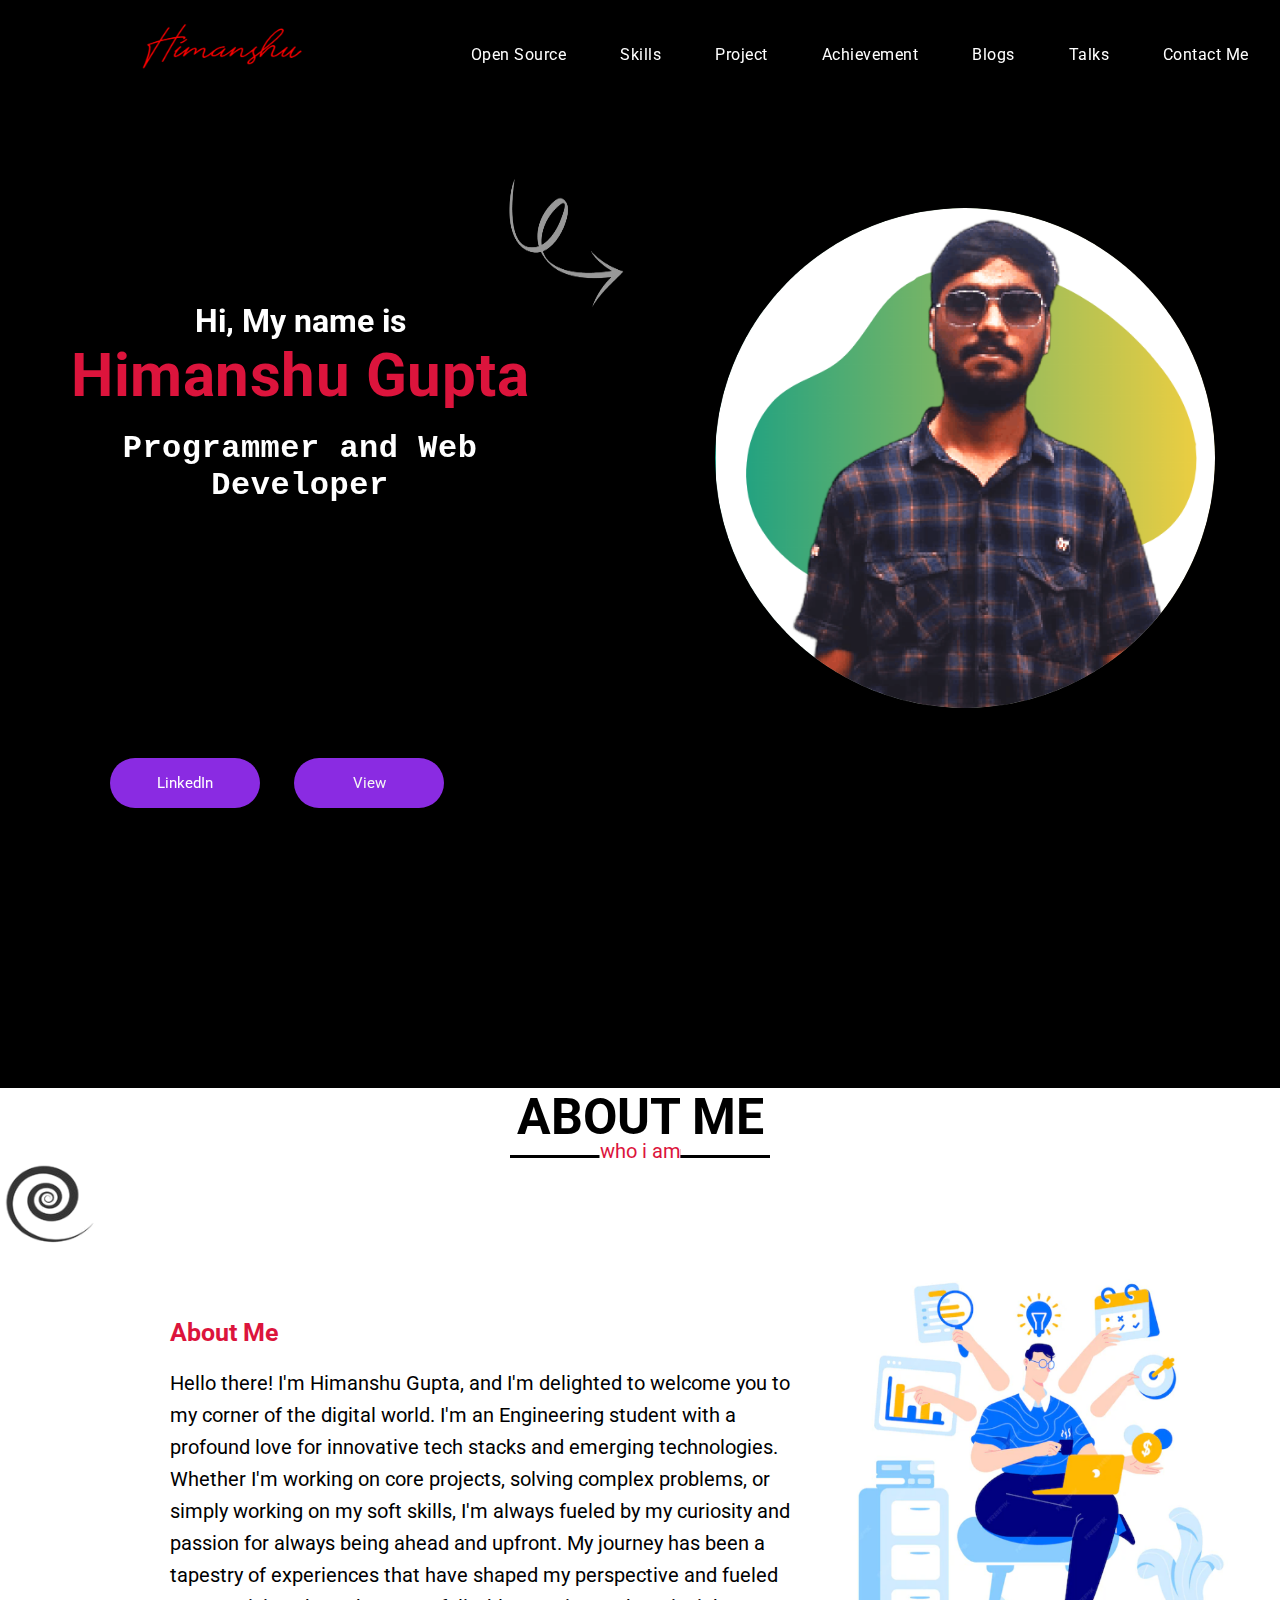
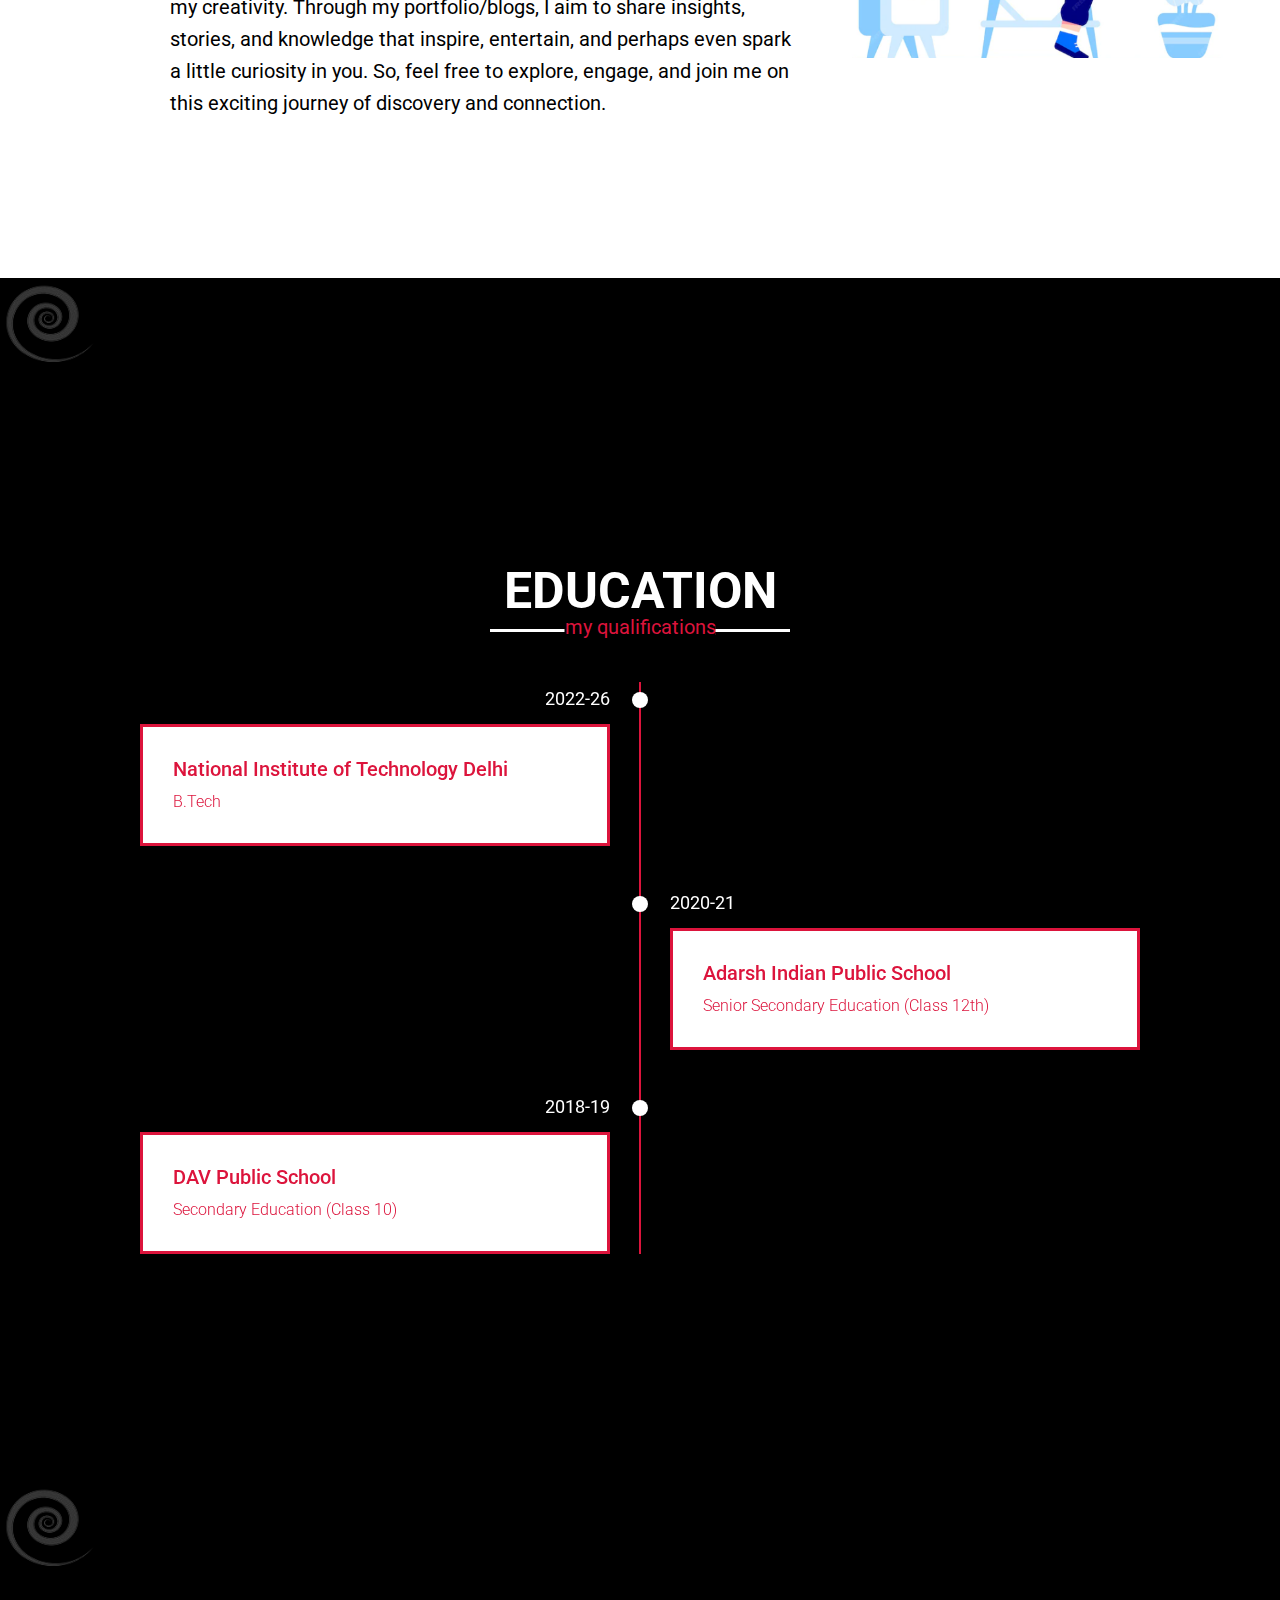
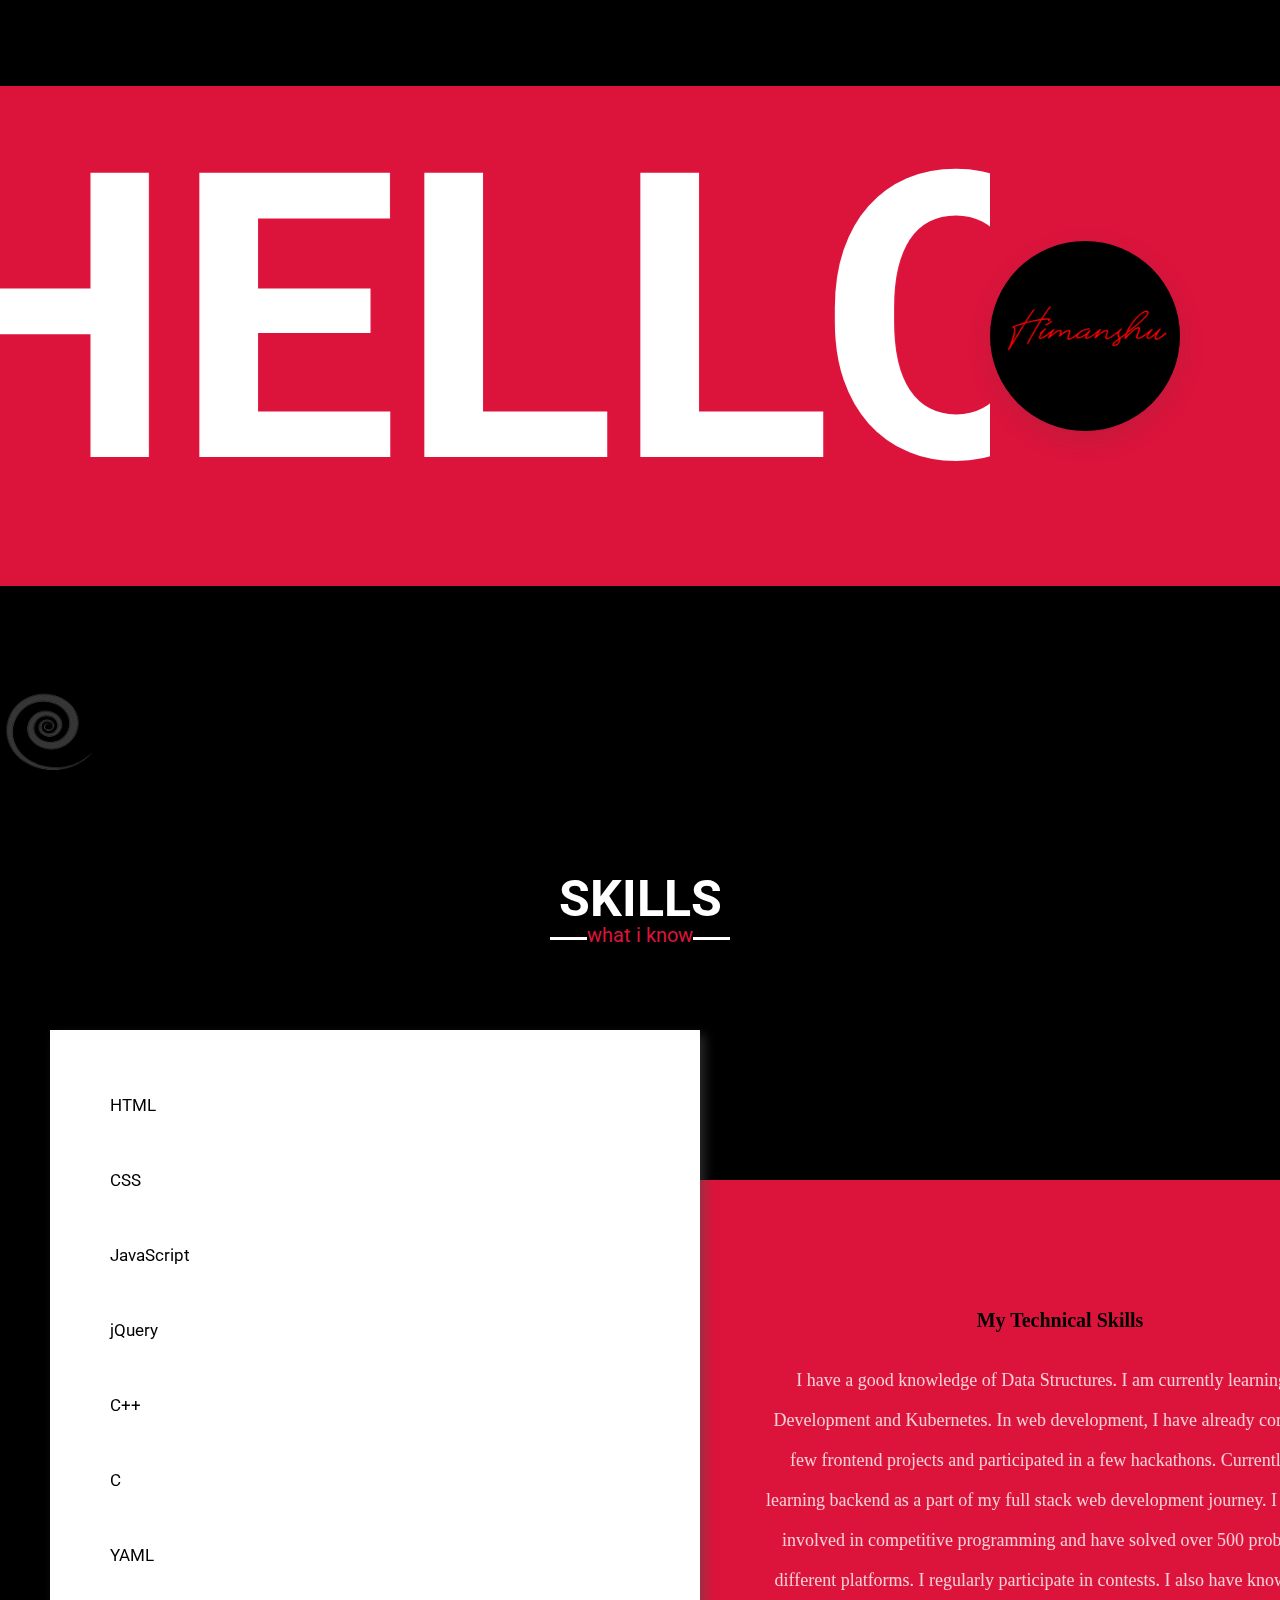
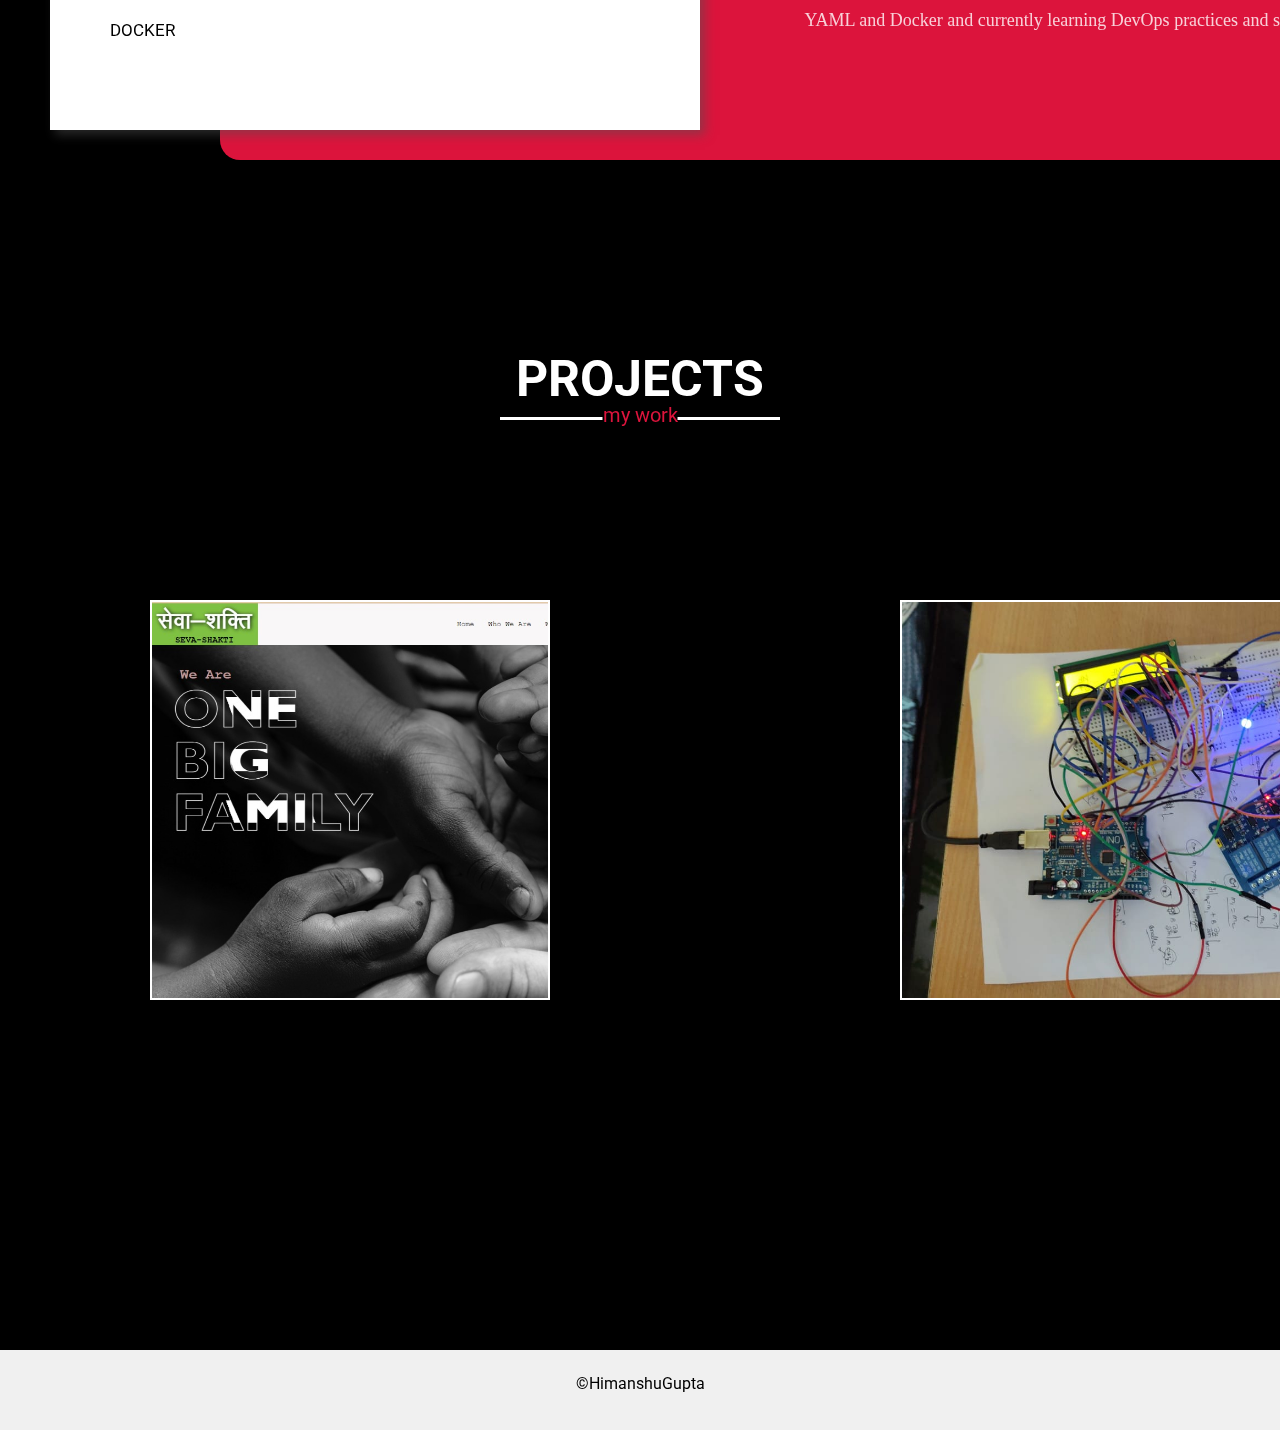
<file: Task1/index.html>
<!DOCTYPE html>
<html lang="en">

<head>
    <meta charset="UTF-8">
    <meta name="viewport" content="width=device-width, initial-scale=1.0">
    <link rel="stylesheet" href="https://cdnjs.cloudflare.com/ajax/libs/font-awesome/6.4.0/css/all.min.css"
        integrity="sha512-iecdLmaskl7CVkqkXNQ/ZH/XLlvWZOJyj7Yy7tcenmpD1ypASozpmT/E0iPtmFIB46ZmdtAc9eNBvH0H/ZpiBw=="
        crossorigin="anonymous" referrerpolicy="no-referrer" />
    <link rel="preconnect" href="https://fonts.googleapis.com">
    <link rel="preconnect" href="https://fonts.gstatic.com" crossorigin>
    <link rel="preconnect" href="https://fonts.googleapis.com">
<link rel="preconnect" href="https://fonts.gstatic.com" crossorigin>
<link href="https://fonts.googleapis.com/css2?family=Pacifico&family=Roboto:wght@400;500;700&family=Signika+Negative:wght@300&family=Ubuntu&family=Varela+Round&display=swap" rel="stylesheet">
    <title>My Prtfolio</title>
    <link rel="stylesheet" href="style.css">
</head>

<body>
    <navbar>
        <div class="nav_bar">
            <div class="logo">
                <h1><img src="Himanshu signature (1).png" height="200px"></h1>
            </div>
            <!-- <nav> -->
                <ul class="nav_ul">
                    <li><a>Open Source</a></li>
                    <li><a>Skills</a></li>
                    <li><a>Project</a></li>
                    <li><a>Achievement</a></li>
                    <li><a>Blogs</a></li>
                    <li><a>Talks</a></li>
                    <li><a>Contact Me</a></li>
    
                </ul>
            <!-- </nav> -->
        </div>
    </navbar>
    
    <section class="intro">
        <div class="my_intro">
            <div class="name">
                <h1>Hi, My name is</h1>
                <h1 class="name_head">Himanshu Gupta</h1>
                <br>
                <h1 class="name_head2">Programmer and Web Developer</h1>

                <div class="web_links"><i class="fa-brands fa-google"></i><i class="fa-brands fa-instagram"></i></i><i class="fa-brands fa-twitter"></i><i class="fa-brands fa-github"></i><i class="fa-brands fa-facebook"></i></div>
            </div>
            <div class="arrow">
                <img src="swirl_arrow_w1.png" height="150px" width="150px">
            </div>
            <div class="my_pic">
                
                <img src="profile-pic.png" height="500px" width="500px">
            </div>
        </div>
        <div class="bio_links">
            <button class="link_btn"><a class="linkedin" href="https://www.linkedin.com/in/himanshu-gupta-15703a250/">LinkedIn</a></button>
            <button class="link_btn">View</button>
        </div>
    </section>

    <section class="my_details">
        <div class="skills about_me_head" id="my_skills">
            <h2 class="skill_head" id="about_me">ABOUT ME</h1>
                <br>
        </div>
        <div class="whole_about">
            <div class="swirl">
                <img src="spiral-and-swirl-.png" height="100px" width="100px">
            </div>
            <div class="about_me">
                <h3>About Me</h3>
                <p>
                    Hello there! I'm Himanshu Gupta, and I'm delighted to welcome you to my corner of the digital world. I'm an Engineering student with a profound love for innovative tech stacks and emerging technologies. Whether I'm working on core projects, solving complex problems, or simply working on my soft skills, I'm always fueled by my curiosity and passion for always being ahead and upfront. My journey has been a tapestry of experiences that have shaped my perspective and fueled my creativity. Through my portfolio/blogs, I aim to share insights, stories, and knowledge that inspire, entertain, and perhaps even spark a little curiosity in you. So, feel free to explore, engage, and join me on this exciting journey of discovery and connection.
                </p>
            </div>
            <!-- <div class="scribble">
                <img src="scribble-circle-2.png" height="100px" width="100px">
            </div> -->
            <div class="stand_me">

                <img src="aboutme.png" alt="" height="50%" width="50%">
            </div>
        </div>
        
    </section>
    <div class="swirl swirl2">
        <img src="spiral-and-swirl-.png" height="100px" width="100px">
    </div>
    <section class="education_timeline">
        <div class="skills edu_skills" id="my_skills">
            <h2 class="skill_head">EDUCATION</h1>
                <br>
        </div>
        <div class="timeline_items">
            <div class="item">
                <div class="timeline_dot"></div>
                <div class="timeline_date">2022-26</div>
                <div class="timeline_content">
                    <h3>National Institute of Technology Delhi</h3>
                    <p> B.Tech</p>
                </div>
            </div>
            <div class="item">
                <!-- <div class="timeline_dot"><i class="fa-solid fa-school"></i></div> -->
                <div class="timeline_dot"></div>
                <div class="timeline_date">2020-21</div>
                <div class="timeline_content">
                    <h3>Adarsh Indian Public School</h3>
                    <p>Senior Secondary Education (Class 12th)</p>
                </div>
            </div>
            <div class="item">
                <div class="timeline_dot"></div>
                <div class="timeline_date">2018-19</div>
                <div class="timeline_content">
                    <h3>DAV Public School</h3>
                    <p>Secondary Education (Class 10) </p>
                </div>
            </div>    
        </div>
    </section>
    <div class="swirl swirl2">
        <img src="spiral-and-swirl-.png" height="100px" width="100px">
    </div>
    <section class="hover">
        <div class="click_buttons">
            <div class="marquee_text">
                <marquee behavior="scroll" scrollamount="50" direction="top"><h1>HELLO EVERYONE! THIS IS MY PORTFOLIO.</h1></marquee>
            </div>
            <div class="click_button">
                <button class="btn btn-1"><h1><img src="Himanshu signature (1).png" height="200px"></h1></button>
            </div>
        </div>

    </section>
    

    <div class="swirl">
        <img src="spiral-and-swirl-.png" height="100px" width="100px">
    </div>
    
    <section class="skill_sec">
        <div class="skills skills_real" id="my_skills">
            <h1 class="skill_head">SKILLS</h1>
        </div>
        <div class="skill_base">
            <div class="skill_bar">
                <div class="bar">
                    <div class="info">
                        <span>HTML</span>
                    </div>
                    <div class="progress_bar html"><span></span></div>
                </div>
                <div class="bar">
                    <div class="info">
                        <span>CSS</span>
                    </div>
                    <div class="progress_bar css"><span></span></div>
                </div>
                <div class="bar">
                    <div class="info">
                        <span>JavaScript</span>
                    </div>
                    <div class="progress_bar javascript"><span></span></div>
                </div>
                <div class="bar">
                    <div class="info">
                        <span>jQuery</span>
                    </div>
                    <div class="progress_bar jquery"><span></span></div>
                </div>
                <div class="bar">
                    <div class="info">
                        <span>C++</span>
                    </div>
                    <div class="progress_bar cpp"><span></span></div>
                </div>
                <div class="bar">
                    <div class="info">
                        <span>C</span>
                    </div>
                    <div class="progress_bar c"><span></span></div>
                </div>
                <div class="bar">
                    <div class="info">
                        <span>YAML</span>
                    </div>
                    <div class="progress_bar yaml"><span></span></div>
                </div>
                <div class="bar">
                    <div class="info">
                        <span>DOCKER</span>
                    </div>
                    <div class="progress_bar docker"><span></span></div>
                </div>
                  
            </div>
            <div class="skill_info">
                <div class="blank"></div>
                <div class="para">
                    <h3>My Technical Skills</h3>
                    <p>I have a good knowledge of Data Structures. I am currently learning Web Development and Kubernetes.
                        In web development, I have already completed a few frontend projects and participated in a few hackathons.
                        Currently, I am learning backend as a part of my full stack web development journey. I have been involved in competitive programming and have solved over 500 problems on different platforms.
                        I regularly participate in contests. 
                        I also have knowledge of YAML and Docker and currently learning DevOps practices and skills.
                    </p>
                </div>
                
            </div>
        </div>
        
                

    </section>

    <section class="project_section">
        <div class="skills project" id="my_skills">
            <h1 class="skill_head">PROJECTS</h1>
        </div>
        <div class="content_boxes">
            
            <div class="project_box">
                <div class="boxes_2" id="boxes_2_a">
                   <p>Project Name: Seva-Shakti</p>
                   <p>Hackathon: EQ Hacks</p>
                   <p>Tech Stack: HTML, CSS, JavaScript</p>
                   <p><a href="https://github.com/Crazeecoder01/EQ-Hacks-Submission">Github Repo</a></p>
                </div>
            </div>
            <div class="project_box">
                
                <div class="boxes_2" id="boxes_2_b">
                
                    <p>Project Name: </p>
                        <b><p>Underground Cable Fault Detection</p></b>
                    <p>Semester Project</p>
                </div>
            </div>
            <div class="project_box">
            </div>
            <div class="project_box">
            </div>
        </div>
    </section>


   <footer>
    <p>©HimanshuGupta</p>
   </footer>

</body>

</html>
</file>
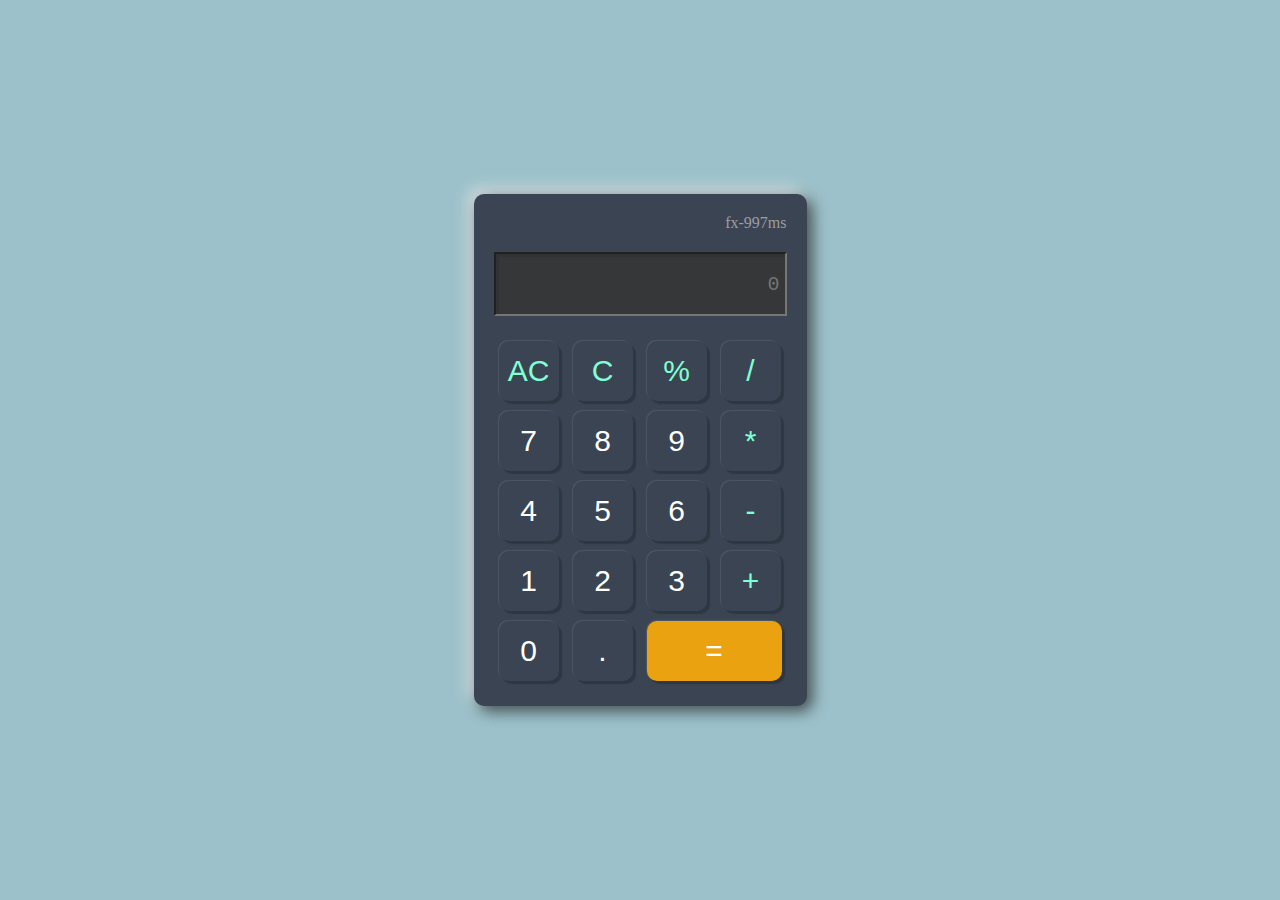
<file: Task3/index.html>
<!DOCTYPE html>
<html lang="en">
<head>
    <meta charset="UTF-8">
    <meta name="viewport" content="width=device-width, initial-scale=1.0">
    <link rel="stylesheet" href="style.css">
    <title>Calculator</title>
</head>
<body>
    <!-- <div class="head">
        <div class="h1">

            <h1>My Calculator</h1>
        </div>
    </div> -->
    <div class="section">
        
        <div class="calc_body">
            <form>
                <div class="model">

                    fx-997ms
                </div>
                <div class="display">
                    <!-- <button class="screen"></button> -->
                    <input type="text" placeholder="0" id="inputBox" />
                </div>
                <div class="first_row">
                    <button id="special_char">AC</button>
                    <button id="special_char">C</button>
                    <button id="special_char">%</button>                    
                    <button id="special_char">/</button>
                </div>
                <div class="second_row">
                   <button>7</button>
                   <button>8</button>
                   <button>9</button>
                   <button id="special_char">*</button>
                </div>
                <div class="third_row">
                    <button>4</button>
                    <button>5</button>
                    <button>6</button>
                    <button id="special_char">-</button>
                </div>
                <div class="fourth_row">
                    <button>1</button>
                    <button>2</button>
                    <button>3</button>
                    <button id="special_char">+</button>
                </div>
                <div class="fifth_row">
                    <button>0</button>
                    <button>.</button>
                    <button id="equal_symbol">=</button>
                </div>
            </form>
        </div>
    </div>
    <!-- <script src="https://ajax.googleapis.com/ajax/libs/jquery/3.7.0/jquery.min.js"></script> -->
    <script src="index.js"></script>
</body>
</html>
</file>
<file: Task1/style.css>
*,
*:before,
*:after{
    padding: 0;
    margin: 0;
    box-sizing: border-box;
}


* {
    padding: 0;
    margin: 0;
    font-family: 'Roboto', sans-serif;
}

html {
    scroll-behavior: smooth;
}

li {

    list-style: none;
}
body{
    background-color: black;
    color: white;
}

.nav_bar{
    display: flex;
    flex-wrap: wrap;
}
.logo{
    margin: -50px auto;
}
.logo h1{
    font-family: 'Times New Roman', Times, serif;
}
.nav_bar .nav_ul {
    display: flex;
    flex-wrap: wrap;
    align-items: center;
    justify-content: space-around;
    gap: 2rem;
    position: relative;
    margin: 20px auto;
    width: 800px;
}
.nav_ul a {
    position: relative;
    text-decoration: none;
    letter-spacing: 0.5px;
    padding: 0 10px;
}
.nav_ul a:hover{
    color: crimson;
}
.nav_ul a:after{
    content: "";
    position: absolute;
    height: 2px;
   width: 0;
   background-color: crimson;
   left: 0;
   bottom: -10px;
   transition: 0.3s;
}
a:hover:after{
    width: 100%;
}

ul {
    display: flex;
    flex-wrap: wrap;
}
.intro{
    height: 800px;

}
.my_intro {
    display: flex;
    flex-wrap: wrap;
    margin-top: 100px;
    margin-left: auto;
    margin-right: auto;
    margin-bottom: 50px;
}

.my_pic {
    height: 500px;
    width: 400px;
    align-items: center;
    margin-top: auto;
    margin-bottom: auto;
    margin-left: auto;
    margin-right: auto;
}

.my_pic img{
    border-radius: 50%;
}
.name {
    margin-top: auto;   
    margin-bottom: auto;   
    justify-content: center;
    text-align: center;
    width: 500px;
    margin-left: 50px;
}
.name .name_head {
    font-size: 60px;
    letter-spacing: 0.5px;
    color: crimson;
}
.name .name_head2{
    letter-spacing: 0.5px;
    font-family: 'Courier New', Courier, monospace;
}


.name p {
    margin-top: 50px;
    line-height: 3rem;
    font-size: large;
    color: rgb(104, 102, 102);
}

.arrow{
    rotate: 180deg;
    top: 10%;
    right: 70%;
    opacity: 1;
}
.web_links{
    height: 60px;
    margin-top: 50px;
    padding: 10px 0;
}
.web_links .fa-brands{
   font-size: 40px;
   padding: 0 15px;
   cursor: pointer;
}

.bio_links {
    margin-left: 80px;
    height: 100px;
    width: 400px;
}

.link_btn {
   
    margin-bottom: auto;
    margin-left: 30px;
    border-radius: 50px;
    border: none;
    background-color: blueviolet;
    color: whitesmoke;
    font-size: 15px;
    height: 50px;
    width: 150px;
}
.skill_sec{
    height: 1000px;
}
.skills{
    position: relative;
    margin-top: 80px;
    justify-content: center;
    text-align: center;
    width: 600px;
    height: 70px;
}



.skills p{
    margin-left: 150px;
}
.skill_head{
    font-size: 50px;
}
.skills_real::before{
    content: "";
    position: absolute;
    width: 180px;
    height: 3px;
    background: white;
    bottom: 0px;
    left: 50%;
    transform: translateX(-50%);
}
.skills_real::after{
    content: "what i know";
    position: absolute;
    bottom: -7px;
    left: 50%;
    font-size: 20px;
    color: crimson;
    padding: -15px;
    background-color: black;
    transform: translateX(-50%);
}

#my_skills{
    width: 100%;
}
.skills p {
    margin-top: 50px;
    line-height: 3rem;
    font-size: large;
}
.skill_base{
    /* background: #fff; */
    /* padding:auto; */
     display: flex;
     flex-wrap: nowrap;

     position: absolute;
    margin-top: 40px;
    margin-bottom: 40px;
}

.skill_bar{
    /* border: 5px solid crimson; */
    width: 650px;
    background: #fff;
    /* background-color: #7a2ae5; */
    /* border-radius: 10px; */
    padding: 15px 30px;
    margin-top: 50px ;
    margin-bottom: 50px;
    margin-left: 50px;
    margin-right: 20px;
    height: 700px;
    box-shadow: 5px 5px 10px rgba(80, 79, 79, 0.5);
}
.skill_bar .bar{
    margin: 40px 10px;
}
.skill_bar .bar:first-child{
    margin-top: 50px;
}
.skill_bar .bar .info span{
    font-size: 17px;
    font-weight: 500px;
    color: black;
    margin: 0 20px;
}
.skill_bar .bar .progress_bar{

    position: relative;
    height: 10px;
    width: 90%;
    margin: 5px 20px;
    transform: scaleX(0);
    transform-origin: left;
    background-color: #f0f0f0;
    box-shadow: inset 0 1px 1px rgba(0,0,0,0.05),
                      0 1px rgba(255,255,255,0.8);

    animation: animate 1s cubic-bezier(1,0,0.5,1) forwards;
}
@keyframes animate{
    100%{
        transform: scaleX(1);
    }
}
.bar .progress_bar span{
    height: 100%;
    width: 80%;
    background: crimson;
    position: absolute;
    border-radius: 10px;
    transform: scaleX(0);
    transform-origin: left;
    animation: animate 1s 1s cubic-bezier(1,0,0.5,1) forwards;
}

.bar .progress_bar.html span{
    width: 90%;
}
.bar .progress_bar.css span{
    width: 70%;
}
.bar .progress_bar.yaml span{
    width: 50%;
}
.bar .progress_bar.docker span{
    width: 20%;
}
.bar .progress_bar.jquery span{
    width: 60%;
}
.bar .progress_bar.javascript span{
    width: 65%;
}
.bar .progress_bar.c span{
    width: 85%;
}
.bar .progress_bar.cpp span{
    width: 85%;
}
.bar .progress_bar span::before{
    height: 0;
    width: 0;
    top: -10px;
    right: 0;
    position: absolute;
    content: "";
    border: 7px solid transparent;
    border-bottom-width: 0;
    border-right-width: 0;
    border-top-color: #000;
}
.bar .progress_bar span::after{
    content: "80%";
    top: -25px;
    right: 0;
    position: absolute;
    background-color: #000;
    font-size: 12px;
    font-weight: 500;
    padding: 1px 8px;
    border-radius: 3px;
    opacity: 0;
    animation: showText2 0.5s 1.5s linear forwards;
}
@keyframes showText2 {
    100%{
        opacity: 1;
    }
    
}
.bar .progress_bar.html span::after{
    content: "90%";
}
.bar .progress_bar.css span::after{
    content: "70%";
}
.bar .progress_bar.yaml span::after{
    content: "50%";
}
.bar .progress_bar.docker span::after{
    content: "20%";
}
.bar .progress_bar.jquery span::after{
    content: "60%";
}
.bar .progress_bar.javascript span::after{
    content: "65%";
}
.bar .progress_bar.c span::after{
    content: "85%";
}
.bar .progress_bar.cpp span::after{
    content: "85%";
}
.skill_info{
    display: flex;
    position: relative;
    margin-top: 200px;
    background-color: crimson;
    height: 580px;
    margin-left: -500px;
    margin-right: 40px;
    width: 1200px;
    color: black;
    text-align: center;
    z-index: -1;
    border-radius: 20px;
    align-items: right;
}
.skill_info .blank{
    width: 480px;
    height: 200px;
    background-color: crimson;  
    margin-left: 0px;
    /* margin-right: -80px; */
}
.skill_info .para{
   width: 600px;
    margin: auto;
    line-height: 2.5rem;
}
.skill_info .para h3{
    font-weight: bolder;
    font-size: 20px;
    font-family:Cambria, Cochin, Georgia, Times, 'Times New Roman', serif;
}
.skill_info .para p{
    color: rgba(255,255,255,0.8);
    margin-top: 20px;
    font-size: 18px;
    font-family:Cambria, Cochin, Georgia, Times, 'Times New Roman', serif;
}
.vector_img {
    height: 500px;
    width: 500px;
    align-items: center;
    margin-top: auto;
    margin-bottom: auto;
    margin-left: auto;
    margin-right: auto;
}

.vector_img img{
    border-radius: 50%;
}

.boxes_2{

    position: absolute;
    float: left;
    margin-top: 100px;
    margin-bottom: 15px;
    margin-left: 70px;
    background-color: aliceblue;
    height: 400px;
    width: 400px;
    box-sizing: border-box;
    overflow: visible;
    border: solid 2px white;
   padding-left: 10px;
   padding-top: 70px;
   padding-right: 10px;
   padding-bottom: 20px;
}
.boxes_2 h1{
    margin: 20px auto;
}
#boxes_2_a{
    color: black;
    background-color: rgba(236, 137, 76, 0.3);
    margin-left: 150px;
    margin-top: 80px;
    background-image: url(WhatsApp\ Image\ 2023-10-04\ at\ 14.09.24.jpeg);
    background-size: cover;
    opacity: 1;
  
}
#boxes_2_a p{
    display: none;
    margin: 50px 10px;
}
#boxes_2_a:hover p{
    display: flex;
}
#boxes_2_b p{
    display: none;
    margin: 20px 10px;
}
#boxes_2_b:hover p{
    display: flex;
}
#boxes_2_a p{
    display: none;
    margin: 50px 10px;
}
#boxes_2_a:hover p{
    display: flex;
}
#boxes_2_a:hover{
    color: white;
    background-color: rgba(236, 76, 76, 0.8);
    cursor: url(cadle.png),auto;
    background-image: none;
    transition: 0.4s;
  
}
#boxes_2_b{
    color: black;
    background-color: rgba(168, 220, 246, 0.3);
    margin-left: 900px;
    margin-top: -140px;
    background-image: url(WhatsApp\ Image\ 2023-10-04\ at\ 14.32.58.jpeg);
    background-size: cover;
   
}
#boxes_2_b:hover{
    color:white;
    background-color: #707070;
    transition: 0.4s;
    background-image: none;

}
.boxes_2 h1{
    margin-top: 100px;
    text-align: center;
}

.boxes_2 p{
   justify-content: center;
   text-align: center;
}

.project_section{
    height: 1000px;

}

.content_boxes{
    margin-top: 100px;
    /* background-color: black; */
    /* color: white; */
    height: 600px;
    
}
.content_boxes .project_box{
    /* background-color: rgb(74, 72, 72); */
    height: 200px;
    margin-top: 20px;
}



.arrow {
    position: absolute;
    left: 50%;
    transform: translate(-50%, -50%);
    opacity: 0.6;
}


.blank{
    height: 800px;
    background-color: black;
    top: 0;
    z-index: -1;
    position: sticky;
}
.blank .logo_bg{
    text-align: center;
    justify-content: center;
    /* height: 100px; */
    z-index: 1000;

}
.education_timeline{
	padding: 100px 15px;
    height: 1100px;
}

.edu_skills::before{
    content: "";
    position: absolute;
    width: 300px;
    height: 3px;
    background: white;
    bottom: 0px;
    left: 50%;
    transform: translateX(-50%);
}
.edu_skills::after{
    content: "my qualifications ";
    position: absolute;
    bottom: -7px;
    left: 50%;
    font-size: 20px;
    color: crimson;
    /* padding: -15px; */
    background-color: black;
    transform: translateX(-50%);
}
.timeline_items{
    margin-top: 50px;
	max-width: 1000px;
	margin-left: auto;
	margin-right: auto;
	display: flex;
	flex-wrap: wrap;
	position: relative;
}
.timeline_items::before{
	content: '';
	position: absolute;
	width: 2px;
	height: 100%;
	background-color: crimson;
	left: calc(50% - 1px); 
}
.item{
	margin-bottom: 40px;
	width: 100%;
	position: relative;
    
}
.timeline_content:hover{
    border: 1px solid transparent;
    transition: 0.2s;
    color: white;
    background-color: crimson;
    
}
.timeline_content:hover h3{
    transition: 0.2s;
    color: white;

}
.timeline_content:hover p{

    transition: 0.1s;
    color: white;

}
.item:last-child{
	margin-bottom: 0;
}
.item:nth-child(odd){
    padding-right: calc(50% + 30px);
	/* text-align: right; */
}
.item:nth-child(even){
    padding-left: calc(50% + 30px);
}
.timeline_dot{
	height: 16px;
	width: 16px;
	/* background-color: #eaa023; */
	background-color: white;
	border-radius: 50%;
	position: absolute;
	top:10px; 
	left: calc(50% - 8px);
}
.timeline_date{
	font-size: 18px;
	color: white;
	margin:6px 0 15px;
}
.item:nth-child(odd) .timeline_date{
    text-align: right;
    font-size: 18px;
	color: white;
	margin:6px 0 15px;
}
.timeline_content{
    background-color: white;
	padding: 30px;
    border: 3px solid crimson;

}
.timeline_content h3{
    font-size: 20px;
	color: crimson;
	margin:0 0 10px;
	font-weight: 500;
}
.timeline_content p{
    color: crimson;
	font-size: 16px;
	font-weight: 300;
	line-height: 22px;
}

/* ______________________________________________________________________________________________________ */
.about_box_inner{
    height: 600px;
    width: 1300px;
    margin: auto ;
    background-color: rgb(0, 0, 0);
    box-shadow: 2px 2px 10px black;
    border-radius: 10px;
    color: black;
    /* z-index: 1000px; */
}
.about_box{
    display: flex;
    height: 700px;
    width: 1367px;
    margin: 30px auto;
    background-color: rgba(245, 247, 246, 0.223);
    box-shadow: 2px 2px 10px white;

}
/* .about_box:hover{
    background-color: rgba(245, 247, 246, 0.5);
} */

.about_box_inner h1{
    color: #7a2ae5;
    /* text-align: center; */
    margin: 20px auto;
    margin-left: 30px;
    font-size: 50px;
}
/* _______________________________________________________________________________________ */

.hover{
    /* z-index: -1; */
    background-color: crimson;
}
.click_buttons {
    display: flex;
    align-items: right;
    right: 10%;
    height: 500px;
    margin: 100px 0;
}

.click_button {
    margin: auto;
    margin-right: 100px;
    
}

.link_btn a{
   text-decoration: none;
   color: white;
}
.link_btn:hover a{
    text-decoration: none;
}

.btn {
    text-decoration: none;
    box-shadow: 0px 0px 0px 0px #7a2ae5;
    cursor: pointer;
    border: none;
    /* border: 2px solid white; */
    z-index: 1;
    font-size: large;
    font-family: 'Courier New', Courier, monospace;
}


.btn {
    display: flex;
    align-items: center;
    justify-content: center;
    background-color: black;
    width: 190px;
    height: 190px;
    border-radius: 50%;
    box-shadow: 1px 9px 25px #33333326;
    color: #fff;
    transition: all .05s ease;
}

.btn-1 span {
    background-image: linear-gradient(to right, #4776E6, #8E54E9);
}




.marquee{
    height: 700px;
    display: flex;
    position: absolute;
}

.marquee .marquee_text{
    height: 500px;
    margin-top: auto;
}
.marquee_text h1{
    font-size: 400px;
    font-weight: bolder;
}
.my_details{
    background-color: #fff;
}
#about_me{
    color: #000;
}
.whole_about{
    display: flex;
    position: relative;
    background-color: white;
}
.whole_about .about_me{
    height: 700px;
    text-align: left;
    margin: 10px 50px;
}
.whole_about .about_me p{
    color: #000;
    width: 100%;
    margin: auto 20px;
    line-height: 2rem;
    font-size: 20px
}
.whole_about .about_me h3{
    margin-top: 150px;
    margin-left: 20px;
    margin-bottom: 20px;
    font-size: 25px;
    color: crimson;
    text-align: left;
}
.whole_about .stand_me img{
    height: 400px;
    width: 400px;
    margin-right: 50px;
    margin-top: 100px;
}

.about_me_head::before{
    content: "";
    position: absolute;
    width: 260px;
    height: 3px;
    background: black;
    bottom: 0px;
    left: 50%;
    transform: translateX(-50%);
}
.about_me_head::after{
    content: "who i am ";
    position: absolute;
    bottom: -5px;
    left: 50%;
    font-size: 20px;
    color: crimson;
    /* padding: -15px; */
    background-color: white;
    transform: translateX(-50%);
}

.project::before{
    content: "";
    position: absolute;
    width: 280px;
    height: 3px;
    background: white;
    bottom: 0px;
    left: 50%;
    transform: translateX(-50%);
}
.project::after{
    content: "my work";
    position: absolute;
    bottom: -7px;
    left: 50%;
    font-size: 20px;
    color: crimson;
    padding: -15px;
    background-color: black;
    transform: translateX(-50%);
}


footer{
    height: 80px;
    background-color: #f0f0f0;
    justify-content: center;
    text-align: center;
    color: #000;
    padding: 1.5rem 2rem;
}
</file>
<file: Task3/style.css>
*{
    padding: 0;
    margin: 0;
}
.head{
    background-color: #9dc1ca;
    text-align: center;
    justify-content: center;
    width: 100%;
    font-family: 'Courier New', Courier, monospace;
   
}
.head .h1{
    padding-top: 50px;
}
.section{
    height: 100vh;
    width: 100%;
    background-color: #9dc1ca;
    display: flex;
    align-items: center;
    justify-content: center;
    
}
.model{
    text-align: right;
    color: #9e9e9e;
}
.calc_body{
    display: flex;
    background-color: #3a4452;
    padding: 20px;
    border-radius: 10px;
    box-shadow: 5px 5px 15px rgba(34, 43, 43, 0.8) ,
                -5px -5px 15px rgba(237, 239, 239, 0.8);
}
.calc_body button{
    color: white;
    border: 0;
    outline: 0;
    height: 60px;
    width: 60px;
    border-radius: 10px;
    box-shadow: -1px -1px 1px rgba(255, 255, 255, 0.1),
                3px 3px 1px rgba(0, 0, 0, 0.2);
    background-color: transparent;
    cursor: pointer;
    font-size: 30px;
    margin: 5px;
}
.display{
    display: flex;
    align-items: center;
    justify-content: flex-end;
    margin: 20px 0;

  
}
.display #inputBox{

    
    color: white;
    padding: 5px;
    font-size: 20px; 
    font-family: 'Courier New', Courier, monospace;
    background-color: rgb(54, 55, 56);
    text-align: right;
    height: 50px;
    flex: 1;
    box-shadow: inset 3px 3px 1px rgba(11, 11, 11, 0.1);
}

.fifth_row #equal_symbol{
    width: 135px;
    background-color: rgb(235, 162, 16);
}

#special_char{
    color: aquamarine;
}
</file>
